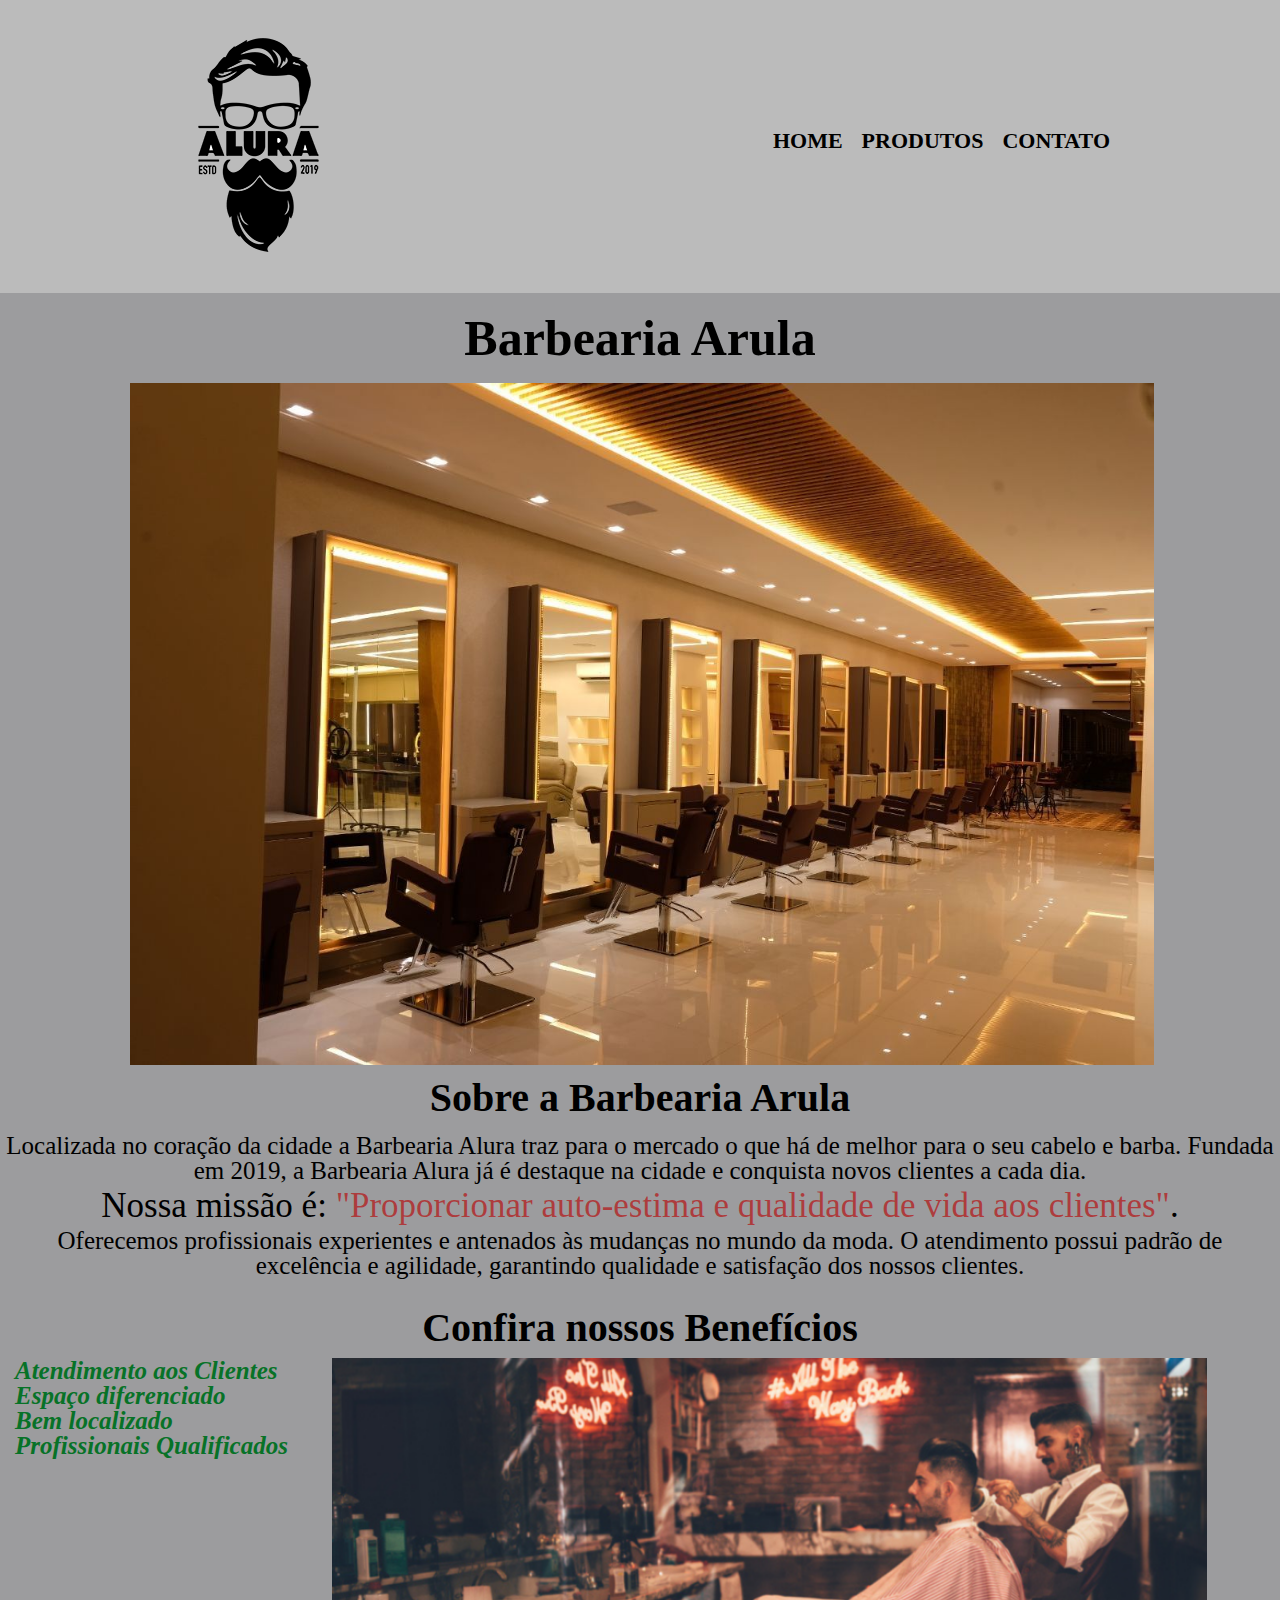
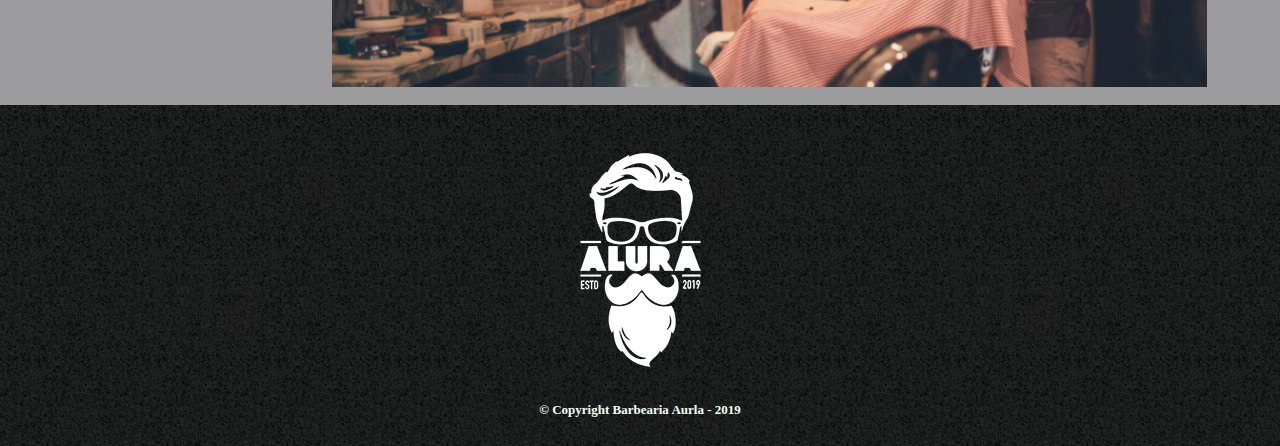
<file: folder/Index.html>
<!DOCTYPE html>
<html lang="pt-br">
    <head>
        <meta charset="UTF-8">
        <title>Barbearia Arula</title>
        <link rel="stylesheet" href="reset.css">
        <link rel="stylesheet" href="style-home.css">
        </style>
    </head>

    <Body>
        <header>
            <div class="caixa">
                <h1><img src="logo.png"></h1>

                <nav>
                    <ul>
                        <li><a href="index.html">Home</a></li>
                        <li><a href="produtos.html">Produtos</a></li>
                        <li><a href="contato.html">Contato</a></li>
                    </ul>
                </nav>
            </div>
        </header>

        <Main>
            <h2 class="Titulo-principal">Barbearia Arula</h2>
        
            <img id="Imagem" src="Fundo.jpg">
            <div class="principal">

                <h3 class="Titulo-centralizado">Sobre a Barbearia Arula</h3>

                <p>Localizada no coração da cidade a <strong>Barbearia Alura</strong> traz para o mercado o que há de melhor para o seu cabelo e barba. 
                Fundada em 2019, a Barbearia Alura já é destaque na cidade e conquista novos clientes a cada dia.</p>

                <p id="Missao"><em>Nossa missão é: <strong>"Proporcionar auto-estima e qualidade de vida aos clientes"</strong></em>.</p>

                <p>Oferecemos profissionais experientes e antenados às mudanças no mundo da moda. 
                O atendimento possui padrão de excelência e agilidade, garantindo qualidade e satisfação dos nossos clientes.</p>
            </div>

        <div class="beneficios">
            <h4 class="Titulo-centralizado">Confira nossos Benefícios</h4>

            <ul class="Lista-itens">
                <Li class="Itens">Atendimento aos Clientes</Li>
                <li class="Itens">Espaço diferenciado</li>
                <li class="Itens">Bem localizado</li>
                <li class="Itens">Profissionais Qualificados</li>
            </ul>

            <img id="IMGbeneficios" src="beneficios.png">
        </div>
        </Main>

        <footer>
            <img src="logo-branco.png">
            <p class="copyright">&copy; Copyright Barbearia Aurla - 2019</p>
        </footer>
    </Body>
</html>
</file>
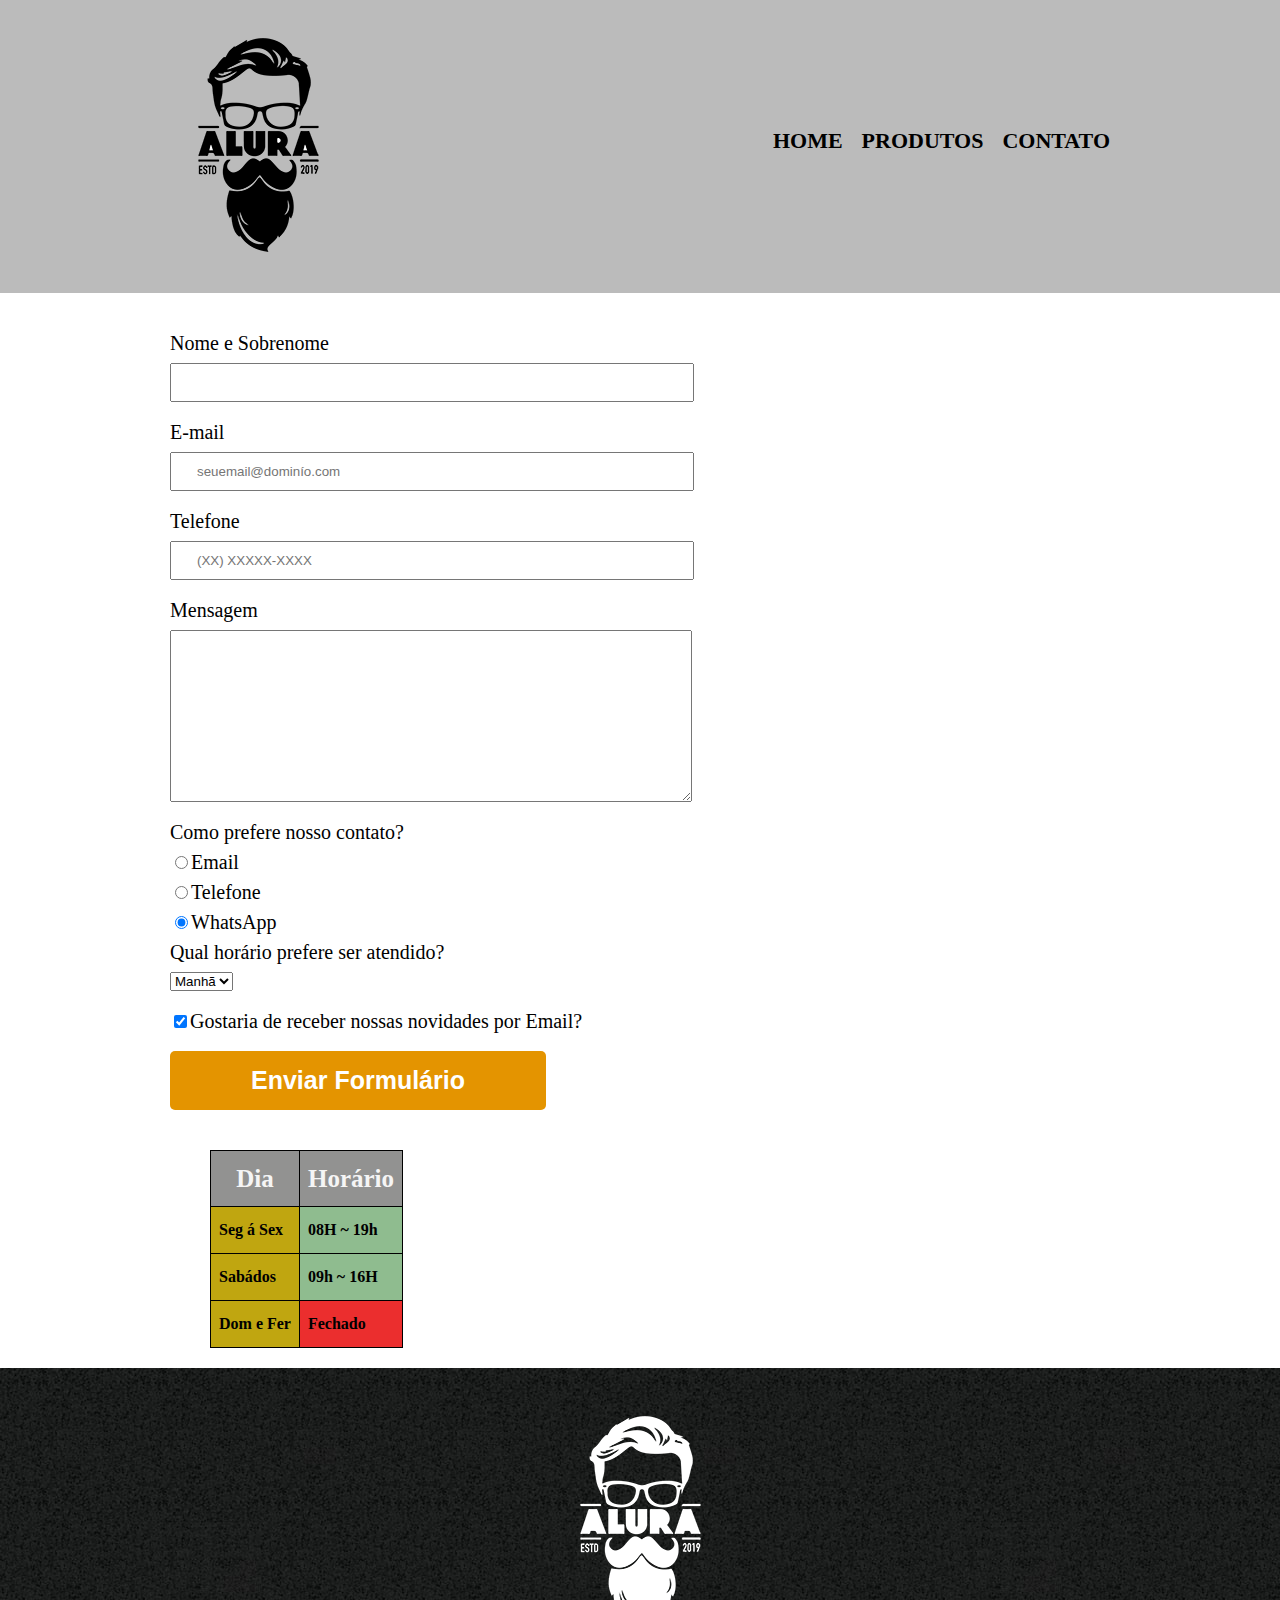
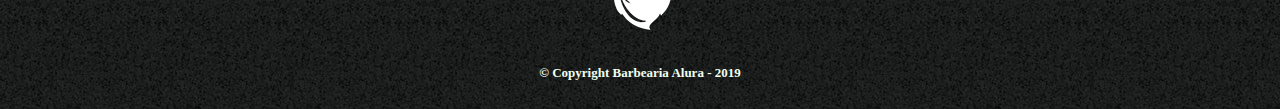
<file: folder/contato.html>
<!DOCTYPE html>
<html>
    <head>
        <meta charset="UTF-8">
        <title>Contato - Barbearia Alura</title>

        <link rel="stylesheet" href="reset.css">
        <link rel="stylesheet" href="style.css">
    </head>
    <body>
        <header>
            <div class="caixa">
                <h1><img src="logo.png" alt="Logo da Barbearia Arula"></h1>

                <nav>
                    <ul>
                        <li><a href="index.html">Home</a></li>
                        <li><a href="produtos.html">Produtos</a></li>
                        <li><a href="contato.html">Contato</a></li>
                    </ul>
                </nav>
            </div>
        </header>

        <main>
            <form>
                <label for="nomesobrenome">Nome e Sobrenome</label>
                <input type="Text" id="nomesobrenome" class="input-padrao" required>

                <label for="email">E-mail</label>
                <input type="email" id="email" class="input-padrao" required placeholder="seuemail@dominío.com">

                <label for="telefone">Telefone</label>
                <input type="tel" id="telefone" class="input-padrao" required placeholder="(XX) XXXXX-XXXX">
                
                    <label for="mensagem">Mensagem</label>
                    <textarea cols="70" rows="10" id="mensagem" class="input-padrao"></textarea>
                <fieldset>
                    <legend>Como prefere nosso contato?</legend>
                    <label for="radio-email"><input type="radio" name="contato" value="email" id="radio-email">Email</label>

                    <label for="radio-telefone"><input type="radio" name="contato" value="telefone" id="radio-telefone">Telefone</label>
                    
                    <label for="radio-whatsapp"><input type="radio" name="contato" value="whatsApp" id="radio-whatsapp" checked>WhatsApp</label>
                </fieldset>

                <fieldset>
                    <legend>Qual horário prefere ser atendido?</legend>
                    <select>
                        <option>Manhã</option>
                        <option>Tarde</option>
                        <option>Noite</option>
                    </select>
                </fieldset>

                <label class="checkbox"><input type="checkbox" checked>Gostaria de receber nossas novidades por Email?</label> 

                <input type="submit" value="Enviar Formulário" class="enviar">
            </form>

            <table>
                <thead>
                    <tr>
                        <th>Dia</th>
                        <th>Horário</th>
                    </tr>
                </thead>

                <tbody>
                    <tr>
                        <td>Seg á Sex</td>
                        <td class="cor-hor-aberto">08H ~ 19h</td>
                    </tr>
                    <tr>
                        <td>Sabádos</td>
                        <td class="cor-hor-aberto">09h ~ 16H</td>
                    </tr>
                    <tr>
                        <td>Dom e Fer</td>
                        <td class="cor-hor-fechado">Fechado</td>
                    </tr>
                </tbody>
            </table>
        </main>

        <footer>
            <img src="logo-branco.png" alt="Logo da Barbearia Arula">
            <p class="copyright">&copy; Copyright Barbearia Alura - 2019</p>
        </footer>
    </body>
</html>
</file>
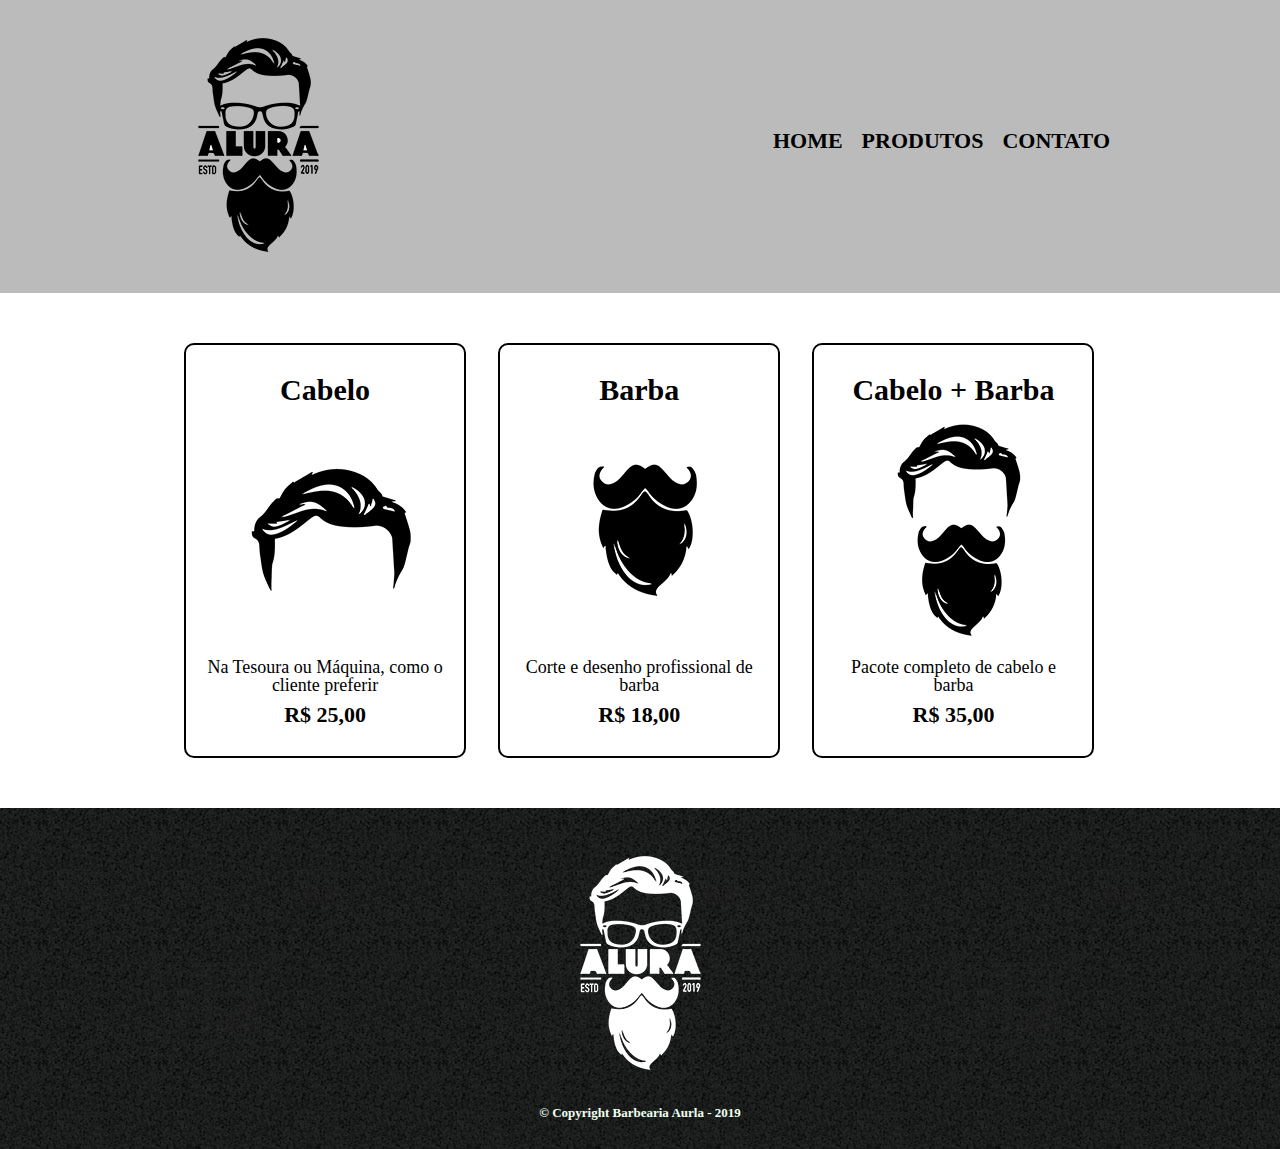
<file: folder/produtos.html>
<!DOCTYPE html>
<html>
    <head>
        <meta charset="UTF-8">
        <title>Produtos - Barbearia Alura</title>

        <link rel="stylesheet" href="reset.css">
        <link rel="stylesheet" href="style.css">
    </head>
    
    <body>
        <header>
            <div class="caixa">
                <h1><img src="logo.png"></h1>

                <nav>
                    <ul>
                        <li><a href="index.html">Home</a></li>
                        <li><a href="produtos.html">Produtos</a></li>
                        <li><a href="contato.html">Contato</a></li>
                    </ul>
                </nav>
            </div>
        </header>

        <main>
            <ul class="produtos">
                <li>
                    <h2>Cabelo</h2>
                    <img src="cabelo.jpg">
                    <p class="produtos-descricao">Na Tesoura ou Máquina, como o cliente preferir</p>
                    <p class="preço-produto">R$ 25,00</p>
                </li>
                <li>
                    <h2>Barba</h2>
                    <img src="barba.jpg">
                    <p class="produtos-descricao">Corte e desenho profissional de barba</p>
                    <p class="preço-produto">R$ 18,00</p>
                </li>
                <li>
                    <h2>Cabelo + Barba</h2>
                    <img src="cabelo+barba.jpg">
                    <p class="produtos-descricao">Pacote completo de cabelo e barba</p>
                    <p class="preço-produto">R$ 35,00</p>
                </li>
            </ul>
        </main>

        <footer>
            <img src="logo-branco.png">
            <p class="copyright">&copy; Copyright Barbearia Aurla - 2019</p>
        </footer>
    </body>
</html>
</file>
<file: folder/style-home.css>
body {
    background: rgb(156, 156, 158);
}

header {
    background: #BBBBBB;
    padding: 20px 0;
}

.caixa {
    position: relative;
    width: 940px;
    margin: 0 auto
}

nav {
    position: absolute;
    top: 110px;
    right: 0px
}

nav li {
    display: inline;
    margin: 0 0 0 15px;
}

nav a {
    text-transform: uppercase;
    color: black;
    font-weight: bold;
    font-size: 22px;
    text-decoration: none;
}

nav a:hover {
    color: rgb(247, 235, 71);
    text-decoration: underline;
}

.Titulo-principal {
    font-size:  50px;
    text-align: center;
    font-weight: bold;
    padding: 20px
}

.Titulo-centralizado {
    padding: 10px 0;
    text-align: center;
    font-size: 40px;
    font-weight: bolder;
}

#Imagem {
    padding-left: 130px; 
    width: 80%
}

div p {
    margin:5px;
    font-style:inherit;
    font-size: 25px;
    text-align: center;
}

#Missao {
    font-size: 35px
}

em strong {
    color: rgb(184, 3, 3, 0.637)
}

.beneficios {
    padding: 15px
}

.Lista-itens {
    display:inline-block;
    vertical-align:top;
    margin-right: 2%;
    padding-right: 15px
}

.Itens {
    font-size: 25px;
    font-style:italic;
    font-weight: bolder;
    color: rgb(7, 114, 39)
}

#IMGbeneficios {
    width: 70%
}

footer {
    text-align: center;
    background: url(bg.jpg);
    padding: 30px;
}

.copyright {
    color: honeydew;
    font-weight: bold;
    font-size: 13px;
    margin: 15px 0 0;
}
</file>
<file: folder/style.css>
header {
    background: #BBBBBB;
    padding: 20px 0;
}

.caixa {
    position: relative;
    width: 940px;
    margin: 0 auto
}

nav {
    position: absolute;
    top: 110px;
    right: 0px
}

nav li {
    display: inline;
    margin: 0 0 0 15px;
}

nav a {
    text-transform: uppercase;
    color: black;
    font-weight: bold;
    font-size: 22px;
    text-decoration: none;
}

nav a:hover {
    color: rgb(247, 235, 71);
    text-decoration: underline;
}

.produtos {
    width: 940px;
    margin: 0 auto;
    padding: 50px 0;
}


.produtos li {
    display: inline-block;
    text-align: center;
    width: 30%;
    vertical-align: top;
    margin: 0 1.5%;
    padding: 30px 20px;
    box-sizing: border-box;
    border: 2px solid black;
    border-radius: 10px;
}

.produtos li:hover {
    border-color:rgb(247, 235, 71); 
}

.produtos li:active {
    border-color: greenyellow;
}

.produtos li:hover h2 {
    font-size: 35px
}

.produtos h2 {
    font-size: 30px;
    font-weight: bold;
}

.produtos-descricao {
    font-size: 18px
}

.preço-produto {
    font-size: 22px;
    font-weight: bold;
    margin-top: 10px;
}

footer {
    text-align: center;
    background: url(bg.jpg);
    padding: 30px;
}

.copyright {
    color: honeydew;
    font-weight: bold;
    font-size: 13px;
    margin: 15px 0 0;
}

main {
    width: 940px;
    margin: 0 auto;
}

form {
    margin: 40px 0
}

form label,form legend {
    display: block;
    font-size: 20px;
    margin: 0 0 10px
}

.input-padrao {
    display: block;
    margin: 0 0 20px;
    padding: 10px 25px;
    width: 50%;
}

.checkbox {
    margin: 20px 0;
}

.enviar {
    width: 40%;
    padding: 15px 0;
    background: rgb(228, 148, 0);
    color: white;
    font-weight: bold;
    font-size: 25px;
    border: none;
    border-radius: 5px;
    transition: 1s all;
    cursor: pointer;
}

.enviar:hover {
    background: darkorange;
    transform: scale(1.2);
}

table {
    margin:20px 40px;
    font-weight: bold;
}

thead {
    background: rgb(146, 146, 145);
    color: whitesmoke;
    font-size: 25px;
}

td, th {
    border: 1px solid black;
    padding: 15px 8px
}

td {
    background: rgb(192, 166, 16);
}

.cor-hor-aberto {
    background: darkseagreen;
}

.cor-hor-fechado {
    background: rgb(235, 46, 46);
}
</file>
